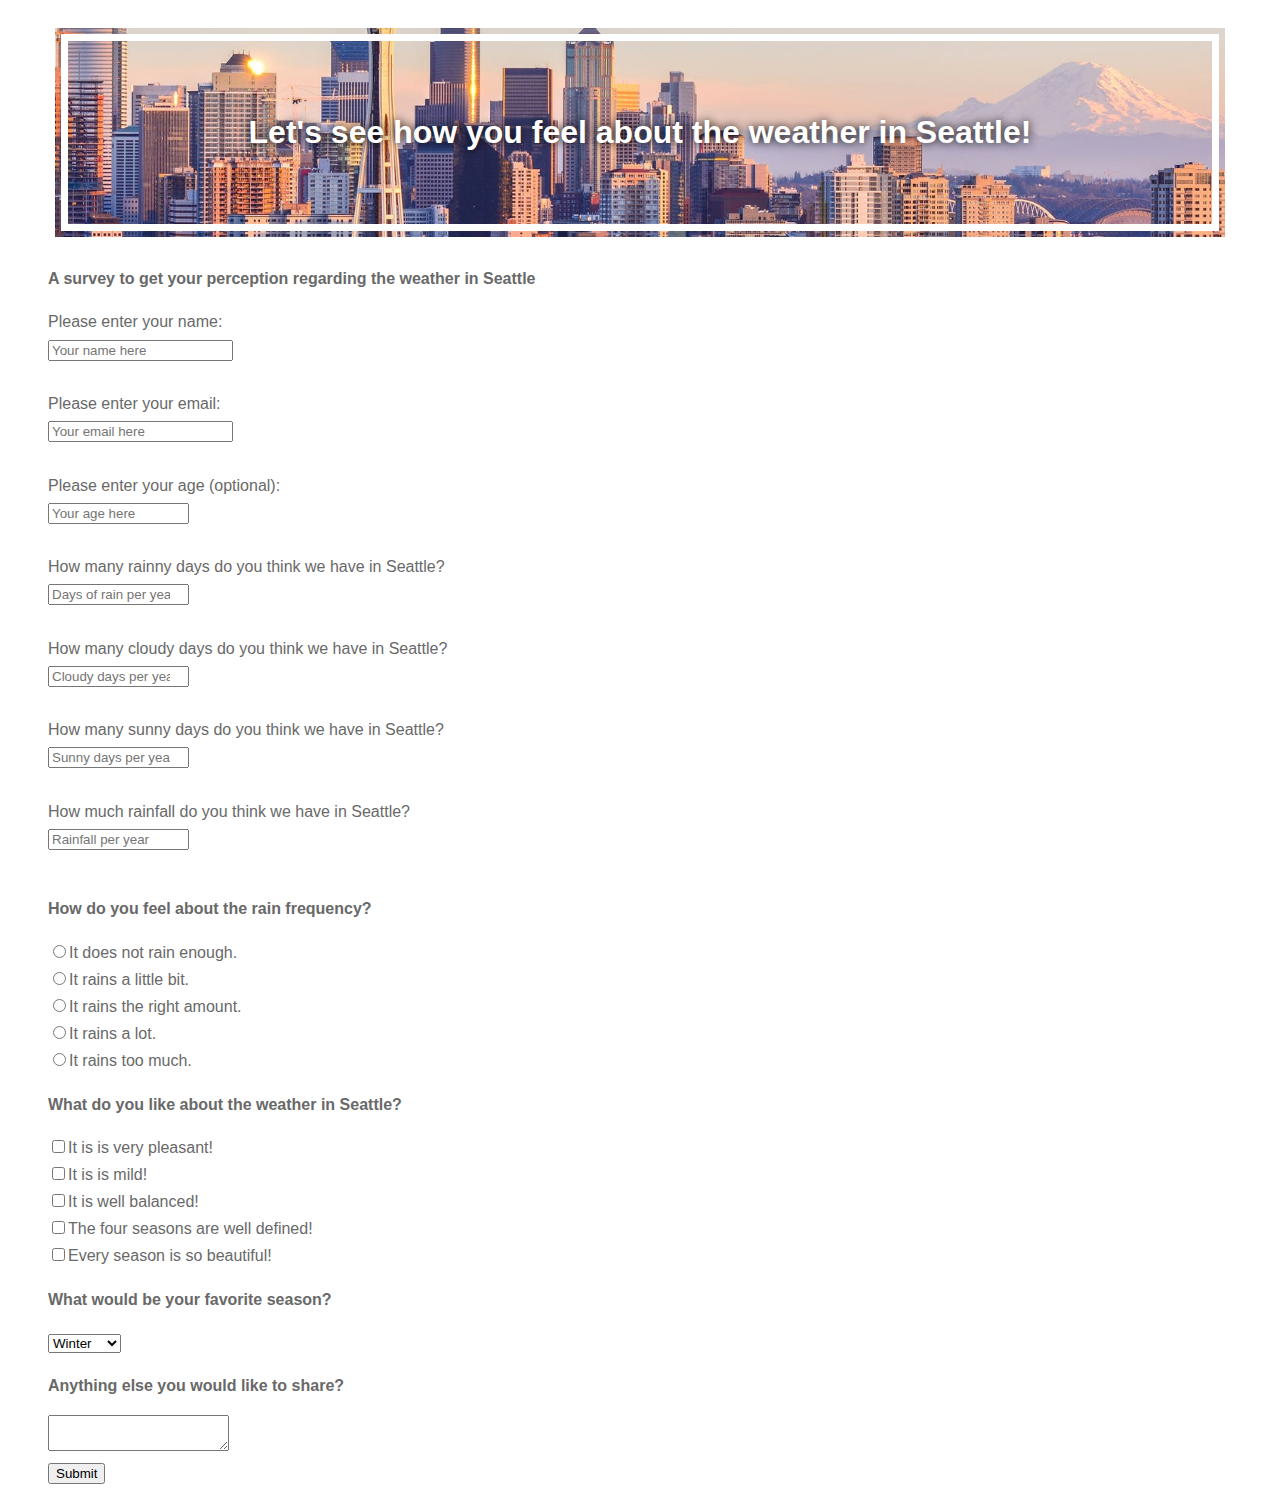
<file: fcc-projects/rwd/survey-form/index.html>
<!DOCTYPE html>
<html lang="en">

<head>
    <meta charset="UTF-8" />

    <title>Survey Form - Weather in Seattle</title>

    <link rel="stylesheet" href="assets/style.css" />

    <meta name="viewport" content="width=device-width, initial-scale=1.0" />

</head>

<body>

    <main>

        <header>
            <h1 id="title">Let's see how you feel about the weather in Seattle!</h1>
        </header>

        <p id="description">
            A survey to get your perception regarding the weather in Seattle
        </p>
        <form id="survey-form">
            <div class="form-group">
                <label id="name-label" for="name">Please enter your name:</label><br>
                <input type="text" size="20" placeholder="Your name here" id="name" name="name" required /><br />
            </div><br>

            <div class="form-group">
                <label id="email-label" for="email">Please enter your email:</label><br>
                <input type="email" size="20" placeholder="Your email here" id="email" name="email" required /><br />
            </div><br>


            <div class="form-group">
                <label id="number-label" for="number">Please enter your age (optional):</label><br>
                <input type="number" placeholder="Your age here" id="number" name="number" min="10" max="100" /><br />
            </div><br>


            <div class="form-group">
                <label for="rainnydays">How many rainny days do you think we have in Seattle?</label><br>
                <input type="number" placeholder="Days of rain per year" id="rainnydays" name="rainnydays" min="0" max="366" /><br />
            </div><br>



            <div class="form-group">
                <label for="cloudydays">How many cloudy days do you think we have in Seattle?</label><br>
                <input type="number" placeholder="Cloudy days per year" id="cloudydays" name="cloudydays" min="0" max="366" /><br />
            </div><br>



            <div class="form-group">
                <label for="sunnydays">How many sunny days do you think we have in Seattle?</label><br>
                <input type="number" placeholder="Sunny days per year" id="sunnydays" name="sunnydays" min="0" max="366" /><br />
            </div>
            <br>

            <div class="form-group">
                <label for="rainfall">How much rainfall do you think we have in Seattle?</label><br>
                <input type="number" placeholder="Rainfall per year" id="rainfall" name="rainfall" min="0" max="500" /><br />
            </div><br>

            <p>How do you feel about the rain frequency?</p>

            <label>
                <input type=radio name="amount" value="not enough">It does not rain enough.
            </label><br>


            <label>
                <input type=radio name="amount" value="a little bit">It rains a little bit.
            </label><br>


            <label>
                <input type=radio name="amount" value="the right amount">It rains the right amount.
            </label><br>


            <label>
                <input type=radio name="amount" value="a lot">It rains a lot.
            </label><br>



            <label>
                <input type=radio name="amount" value="too much">It rains too much.
            </label><br>



            <p>What do you like about the weather in Seattle?</p>

            <label>
                <input type="checkbox" name="weather" value="pleasant">It is is very pleasant!
            </label><br>

            <label>
                <input type="checkbox" name="weather" value="mild">It is is mild!
            </label><br>


            <label>
                <input type="checkbox" name="weather" value="balanced">It is well balanced!
            </label><br>


            <label>
                <input type="checkbox" name="weather" value="fourseasons">The four seasons are well defined!
            </label><br>

            <label>
                <input type="checkbox" name="weather" value="very annoying">Every season is so beautiful!
            </label><br>

            <p>
                What would be your favorite season?
            </p>


            <label>
                <select id="dropdown" name="dropdown">
                    <option value="winter">Winter</option>
                    <option value="spring">Spring</option>
                    <option value="summer">Summer</option>
                    <option value="Fall">Fall</option>
                </select></label>
            <br>


            <p>Anything else you would like to share?</p>
            <textarea id="textarea" name="textarea" placeholder="Thank you!"> </textarea><br>

            <button id="submit" type="submit">Submit</button>

        </form>
    </main>
    <footer></footer>
    <script src="https://cdn.freecodecamp.org/testable-projects-fcc/v1/bundle.js"></script>
    <script>
        const projectName = 'survey-form';
        localStorage.setItem("fCC_" + projectName + "_hide", true);
    </script>
</body></html>
</file>
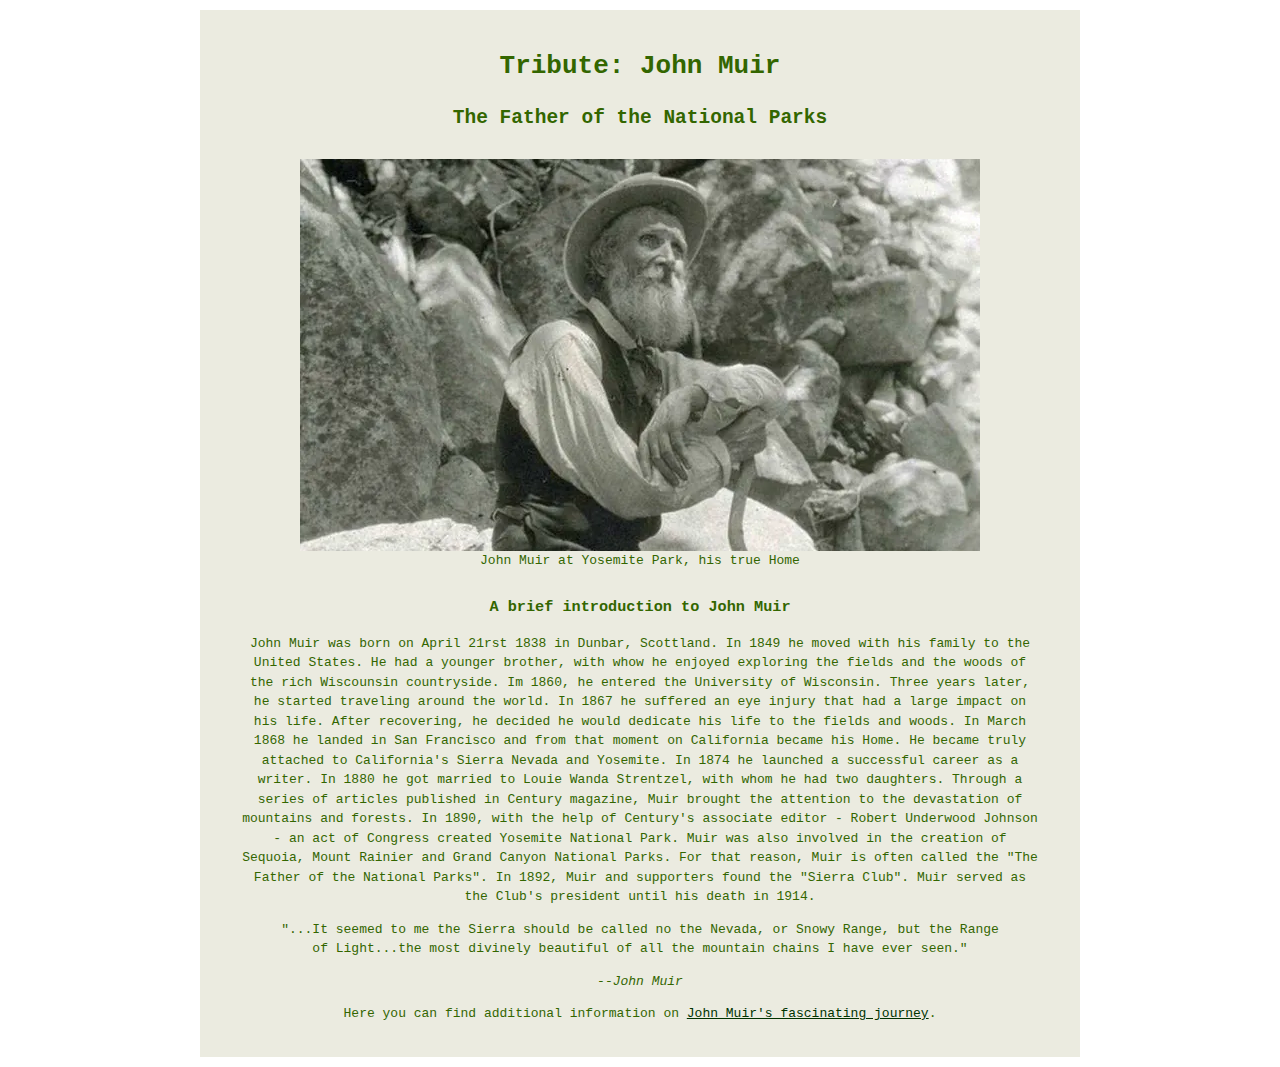
<file: fcc-projects/rwd/tribute-page/index.html>
<!DOCTYPE html>
<html lang="en">
  <head>
    <meta charset="UTF-8" />

    <title>Tribute to John Muir (1838-1914)</title>

    <link rel="stylesheet" href="assets/style.css" />

    <meta name="viewport" content="width=device-width, initial-scale=1.0">
  </head>

  <body translate="no">
    <main id="main">
      <header>
        <h1 id="title">Tribute: John Muir</h1>
        <h2>The Father of the National Parks</h2>
      </header>
      <div id="img-div">
        <img
          id="image"
          src="assets/john-muir.webp"
          alt="John Muir sitting on a rock and with a very expressive and content look on his face as he contemplates the mountains"
        />
        <figcaption id="img-caption">
          John Muir at Yosemite Park, his true Home
        </figcaption>
      </div>
      <section id="tribute-info">
        <h3 id="Headline">A brief introduction to John Muir</h3>
        <p>
          John Muir was born on April 21rst 1838 in Dunbar, Scottland. In 1849
          he moved with his family to the United States. He had a younger
          brother, with whow he enjoyed exploring the fields and the woods of
          the rich Wiscounsin countryside. Im 1860, he entered the University of
          Wisconsin. Three years later, he started traveling around the world.
          In 1867 he suffered an eye injury that had a large impact on his life.
          After recovering, he decided he would dedicate his life to the fields
          and woods. In March 1868 he landed in San Francisco and from that
          moment on California became his Home. He became truly attached to
          California's Sierra Nevada and Yosemite. In 1874 he launched a
          successful career as a writer. In 1880 he got married to Louie Wanda
          Strentzel, with whom he had two daughters. Through a series of
          articles published in Century magazine, Muir brought the attention to
          the devastation of mountains and forests. In 1890, with the help of
          Century's associate editor - Robert Underwood Johnson - an act of
          Congress created Yosemite National Park. Muir was also involved in the
          creation of Sequoia, Mount Rainier and Grand Canyon National Parks.
          For that reason, Muir is often called the "The Father of the National
          Parks". In 1892, Muir and supporters found the "Sierra Club". Muir
          served as the Club's president until his death in 1914.
        </p>

        <blockquote
          cite="https://vault.sierraclub.org/john_muir_exhibit/life/muir_biography.aspx"
        >
          <p>
            "...It seemed to me the Sierra should be called no the Nevada, or
            Snowy Range, but the Range of Light...the most divinely beautiful of
            all the mountain chains I have ever seen."
          </p>
          <cite>--John Muir</cite>
        </blockquote>
        <p>
          Here you can find additional information on
          <a
            id="tribute-link"
            href="https://vault.sierraclub.org/john_muir_exhibit/life/muir_biography.aspx"
            target="_blank"
            >John Muir's fascinating journey</a
          >.
        </p>
      </section>
    </main>

    <script src="https://cdn.freecodecamp.org/testable-projects-fcc/v1/bundle.js"></script>

    <script id="rendered-js">
      const projectName = "tribute-page";
      localStorage.setItem("fCC_" + projectName + "_hide", true);
    </script>
  </body>
</html>
</file>
<file: fcc-projects/rwd/survey-form/assets/style.css>
body {
    font-family: arial;
    line-height: 1.7;
    color: dimgray;
    padding: 0px 40px;
}

h1 {
    background-image: url(seattle-skyline.jpg);
    height: 50%;
    background-position: center;
    background-repeat: no-repeat;
    background-size: 50em;
    position: relative;
    text-align: center;
    color: white;
    padding: 2em;
    border: 20px double white;
    text-shadow: 0px 0px 10px black;
}

p {
    font-weight: bold;
}

input[type="number"] {
    width: 10em;
}

@media only screen and (max-width: 600px) {
    body {
        padding: 10px 30px;
        font-size: 0.9em
    }

    h1 {
        font-size: 1.7em;
    }
}
</file>
<file: fcc-projects/rwd/tribute-page/assets/style.css>
body {
  text-align: center;
  font-family: monospace;
  line-height: 1.5;
  color: #336600;
}

#main {
  margin: 10px auto;
  padding: 20px 40px;
  max-width: 800px;
  background: #ebebe0;
}

a {
  color: #003300;
}

a:visited {
  color: #999966;
}

#img-div {
  background: #ebebe0;
  padding: 10px;
}

img {
  max-width: 100%;
  display: block;
  height: auto;
  margin: auto;
}

@media only screen and (max-width: 600px) {
  #main {
    padding: 20px 20px;
  }

  h1 {
    font-size: 1.5em;
  }

  h2 {
    font-size: 1.2em;
  }
}
</file>
